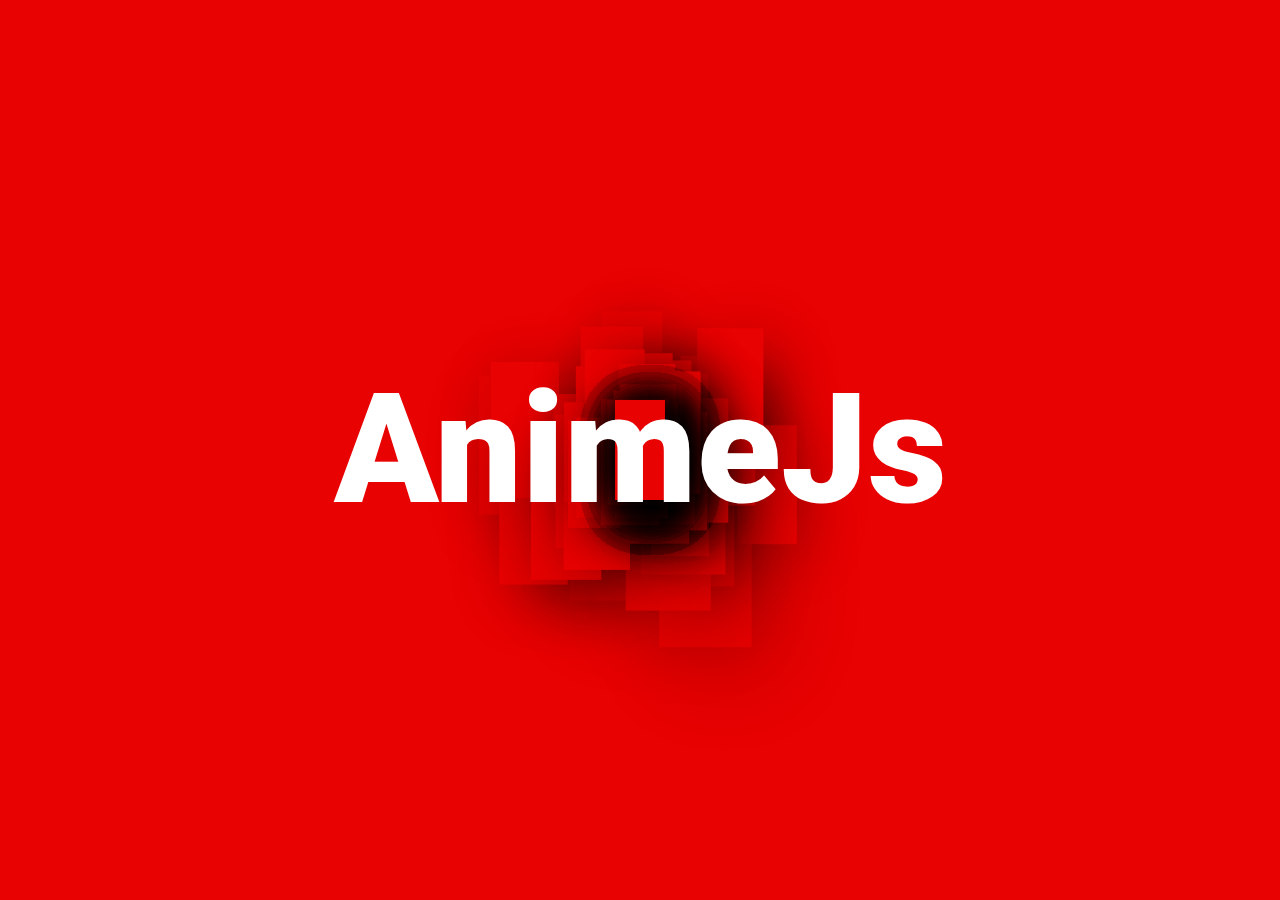
<file: anime/index.html>
<!DOCTYPE html>
<html lang="en">
    <head>
        <meta charset="UTF-8">
        <title>Anime</title>
        <link rel="stylesheet" href="style.css">
    </head>
    <body>
        <div class="container">
            <h2>AnimeJs</h2>
        </div>
        <script src="anime.min.js"></script>
        <script>
            const container = document.querySelector('.container');
            for (let i = 0; i <= 100; i++) {
                const blocks = document.createElement('div');
                blocks.classList.add('block');
                container.appendChild(blocks)
            }

            function animateBlocks() {
                anime({
                    targets: '.block',
                    translateX: function () {
                        return anime.random(-700, 700);
                    },
                    translateY: function () {
                        return anime.random(-500, 500);
                    },
                    scale: function () {
                        return anime.random(1, 5);
                    },
                    easing: 'linear',
                    duration: 3000,
                    delay: anime.stagger(10)
                })

            }
            animateBlocks();
        </script>
    </body>
</html>
</file>
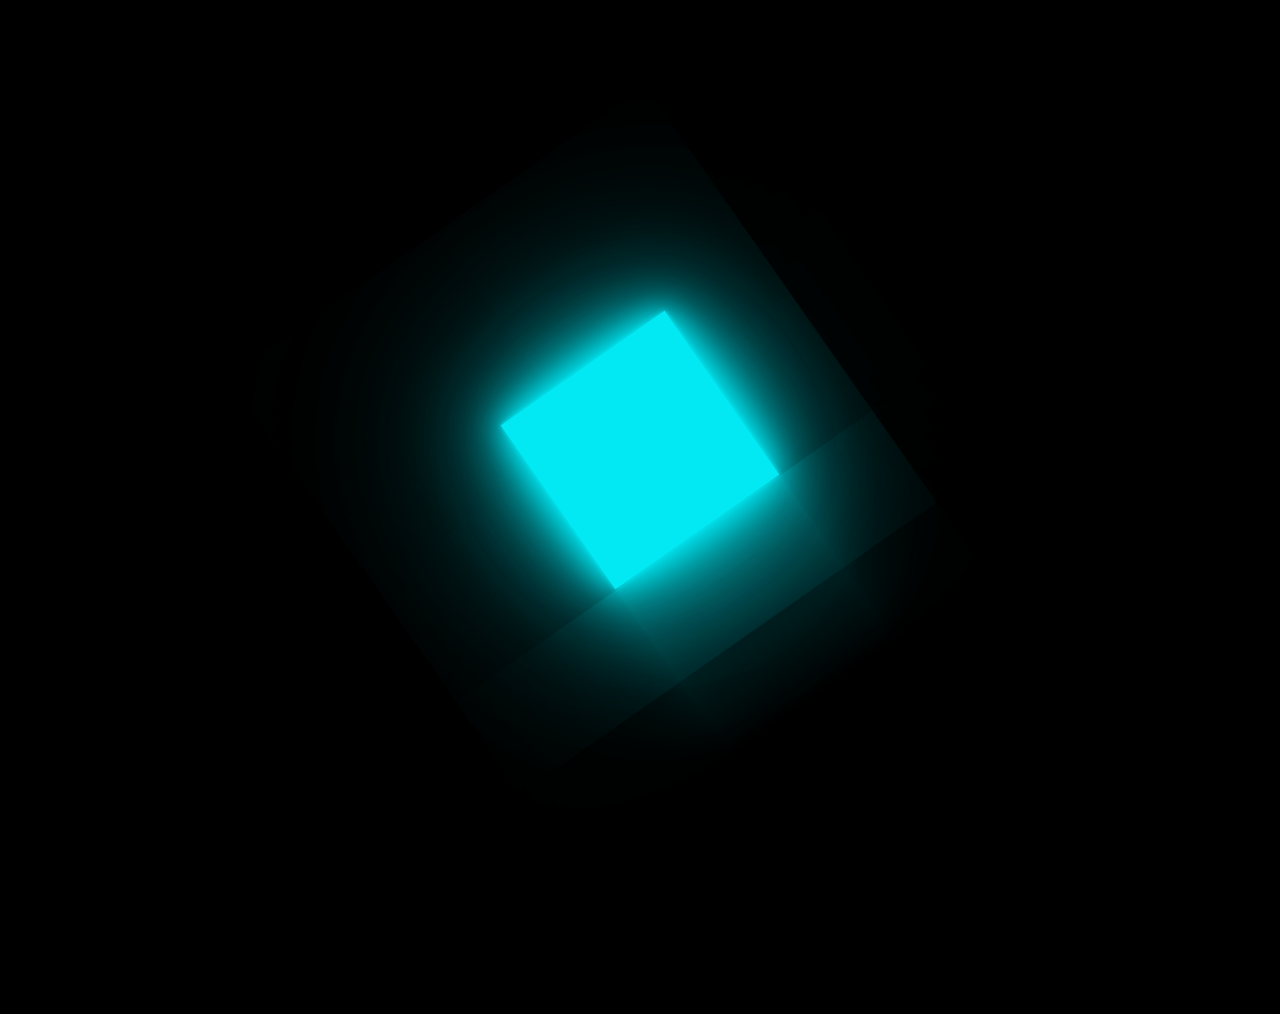
<file: climbingCube/index.html>
<!DOCTYPE html>
<html lang="en">
<head>
    <meta charset="UTF-8">
    <title>Climbing Cube</title>
    <link href="style.css" rel="stylesheet">
</head>
<body>
    <div class="container">
        <div class="box">
            <div class="cube">

            </div>
        </div>
    </div>
</body>
</html>
</file>
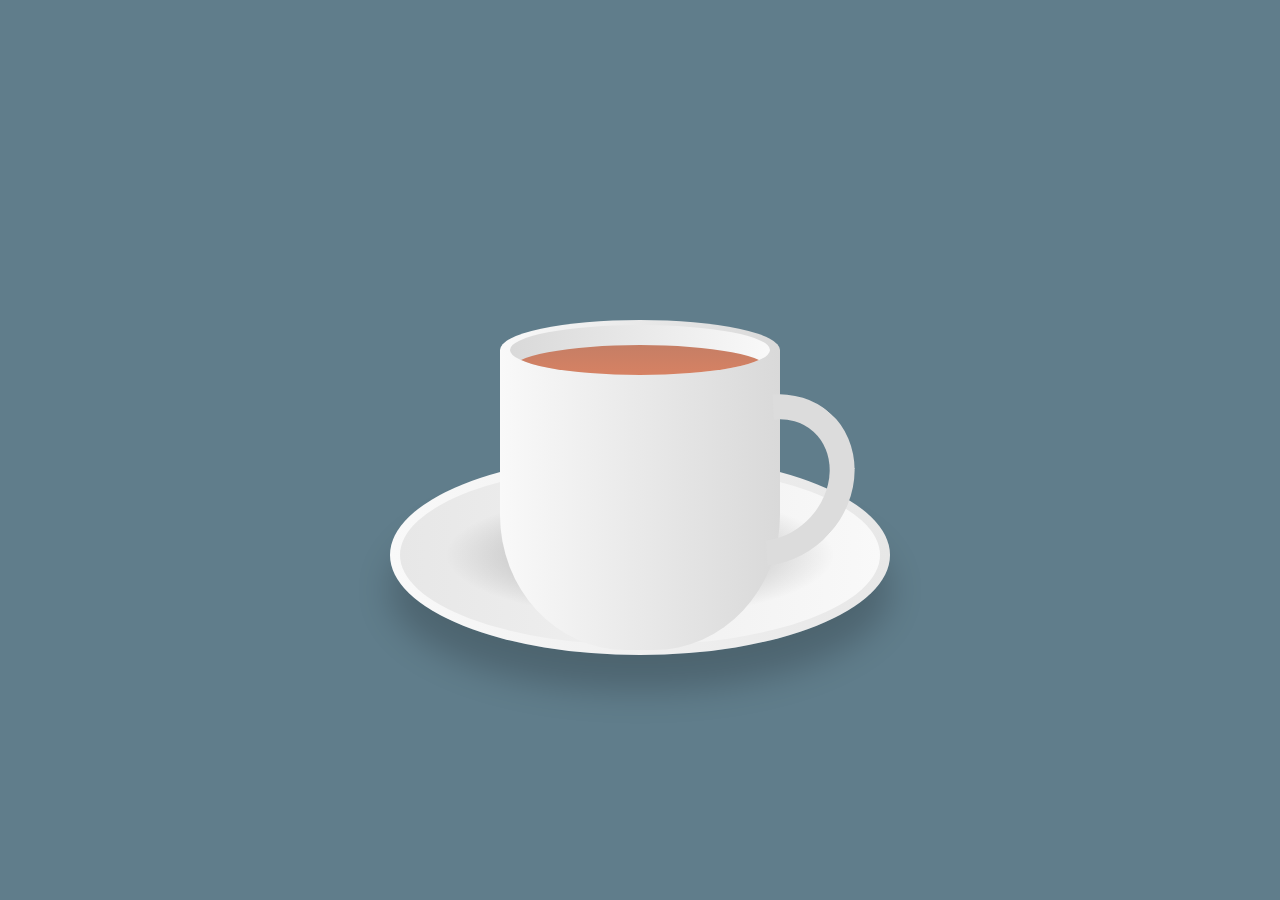
<file: hotCup/index.html>
<!DOCTYPE html>
<html lang="en">
<head>
    <meta charset="UTF-8">
    <title>Title</title>
    <link rel="stylesheet" href="style.css">
</head>
<body>
    <div class="container">
        <div class="plate">

        </div>
        <div class="cup">
            <div class="top">
                <div class="vapour">
                    <span style="--i:1;"></span>
                    <span style="--i:3;"></span>
                    <span style="--i:16;"></span>
                    <span style="--i:5;"></span>
                    <span style="--i:13;"></span>
                    <span style="--i:20;"></span>
                    <span style="--i:6;"></span>
                    <span style="--i:7;"></span>
                    <span style="--i:10;"></span>
                    <span style="--i:8;"></span>
                    <span style="--i:17;"></span>
                    <span style="--i:11;"></span>
                    <span style="--i:12;"></span>
                    <span style="--i:14;"></span>
                    <span style="--i:2;"></span>
                    <span style="--i:9;"></span>
                    <span style="--i:15;"></span>
                    <span style="--i:4;"></span>
                    <span style="--i:18;"></span>
                    <span style="--i:19;"></span>

                </div>
                <div class="circle">
                    <div class="tea">

                    </div>
                </div>
            </div>
            <div class="handle">

            </div>
        </div>
    </div>
</body>
</html>
</file>
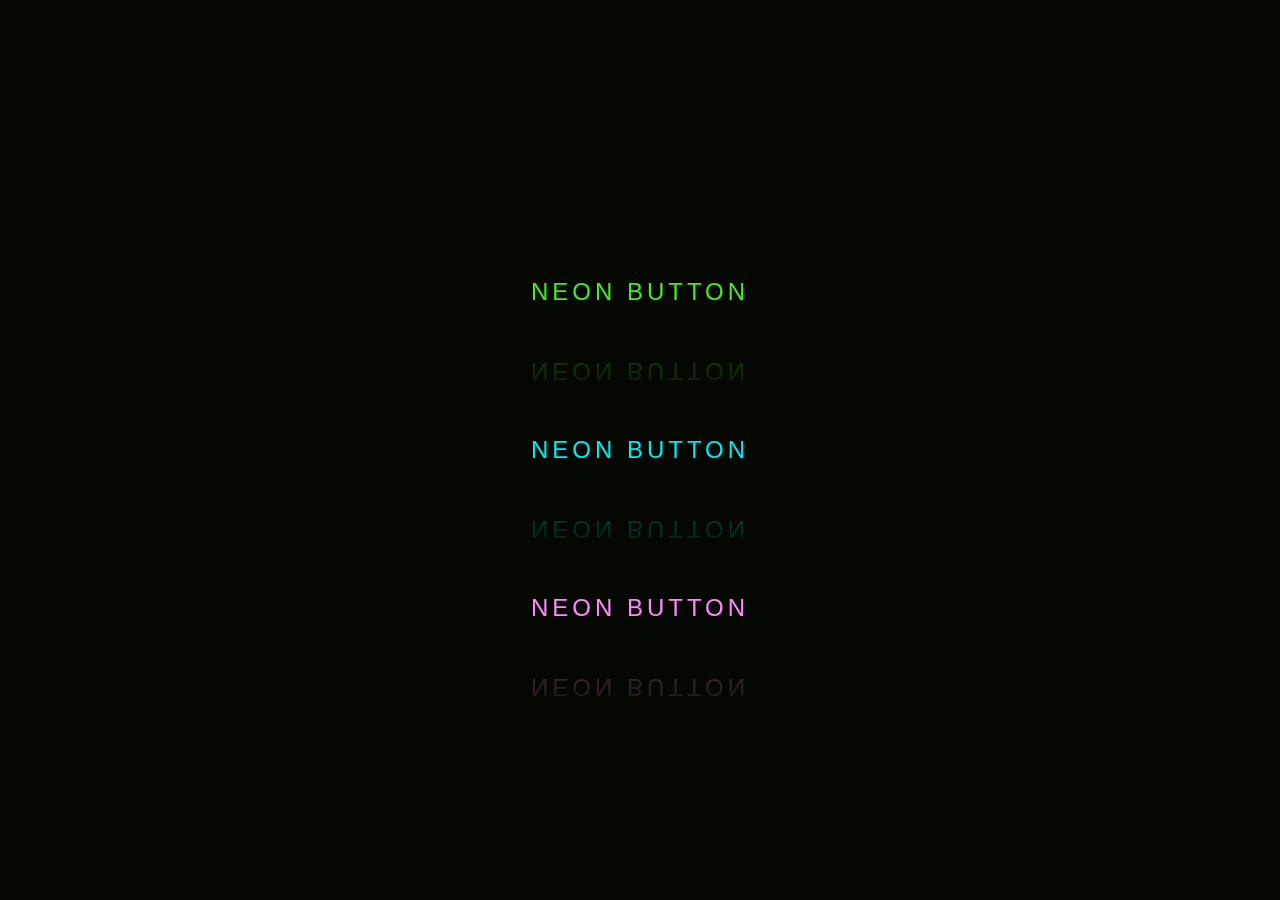
<file: lightButton/index.html>
<!DOCTYPE html>
<html lang="en">
<head>
    <meta charset="UTF-8">
    <title>Light Button</title>
    <link rel="stylesheet" href="style.css">
</head>
<body>
    <a href="#">
        <span></span>
        <span></span>
        <span></span>
        <span></span>
        Neon Button
    </a>
    <a href="#">
        <span></span>
        <span></span>
        <span></span>
        <span></span>
        Neon Button
    </a>
    <a href="#">
        <span></span>
        <span></span>
        <span></span>
        <span></span>
        Neon Button
    </a>
</body>
</html>
</file>
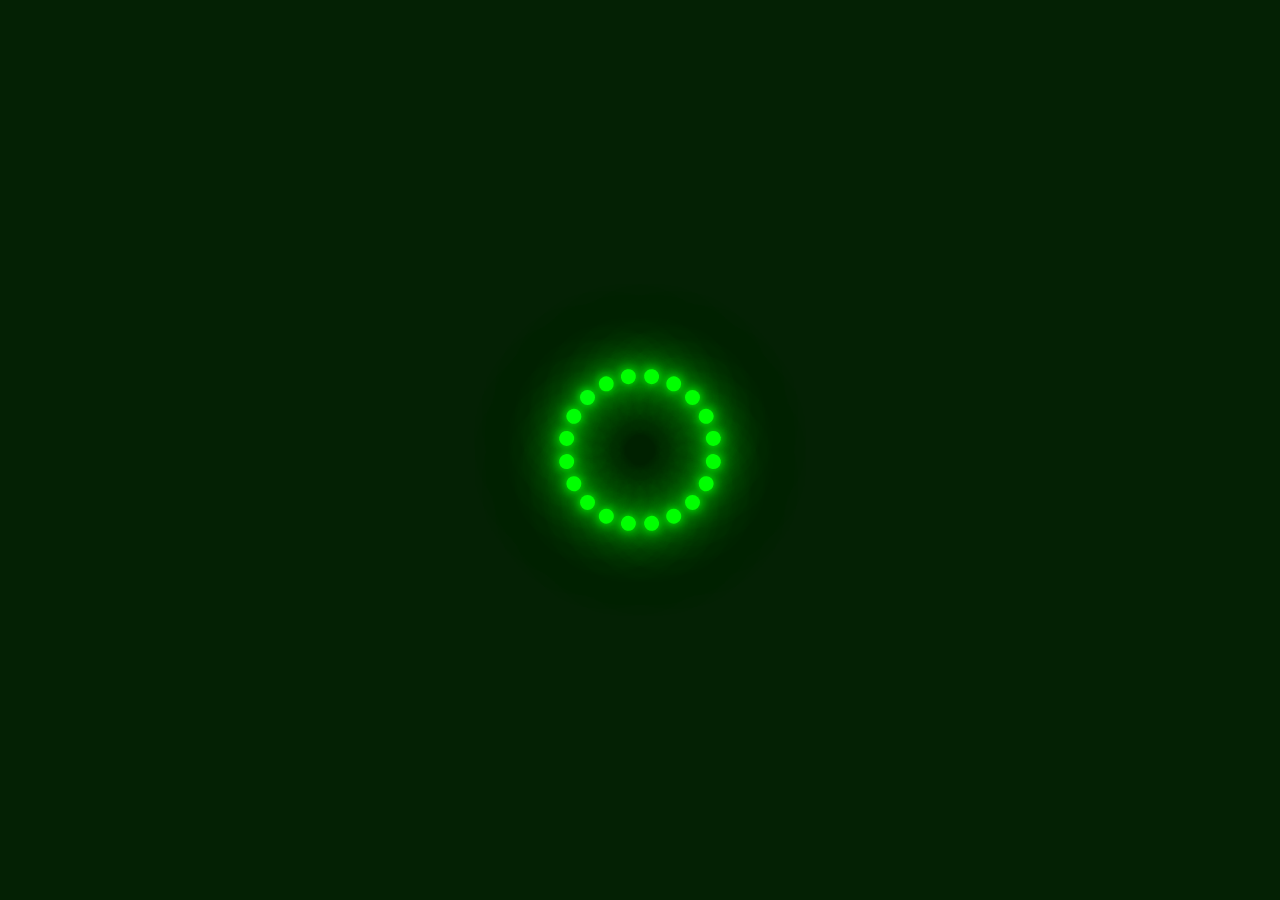
<file: loading/index.html>
<!DOCTYPE html>
<html lang="en">
<head>
    <meta charset="UTF-8">
    <title>Title</title>
    <link rel="stylesheet" href="style.css">
</head>
<body>
  <section>
    <div class="loader">
      <span style="--i:1;"></span>
      <span style="--i:2;"></span>
      <span style="--i:3;"></span>
      <span style="--i:4;"></span>
      <span style="--i:5;"></span>
      <span style="--i:6;"></span>
      <span style="--i:7;"></span>
      <span style="--i:8;"></span>
      <span style="--i:9;"></span>
      <span style="--i:10;"></span>
      <span style="--i:11;"></span>
      <span style="--i:12;"></span>
      <span style="--i:13;"></span>
      <span style="--i:14;"></span>
      <span style="--i:15;"></span>
      <span style="--i:16;"></span>
      <span style="--i:17;"></span>
      <span style="--i:18;"></span>
      <span style="--i:19;"></span>
      <span style="--i:20;"></span>
    </div>
  </section>
</body>
</html>
</file>
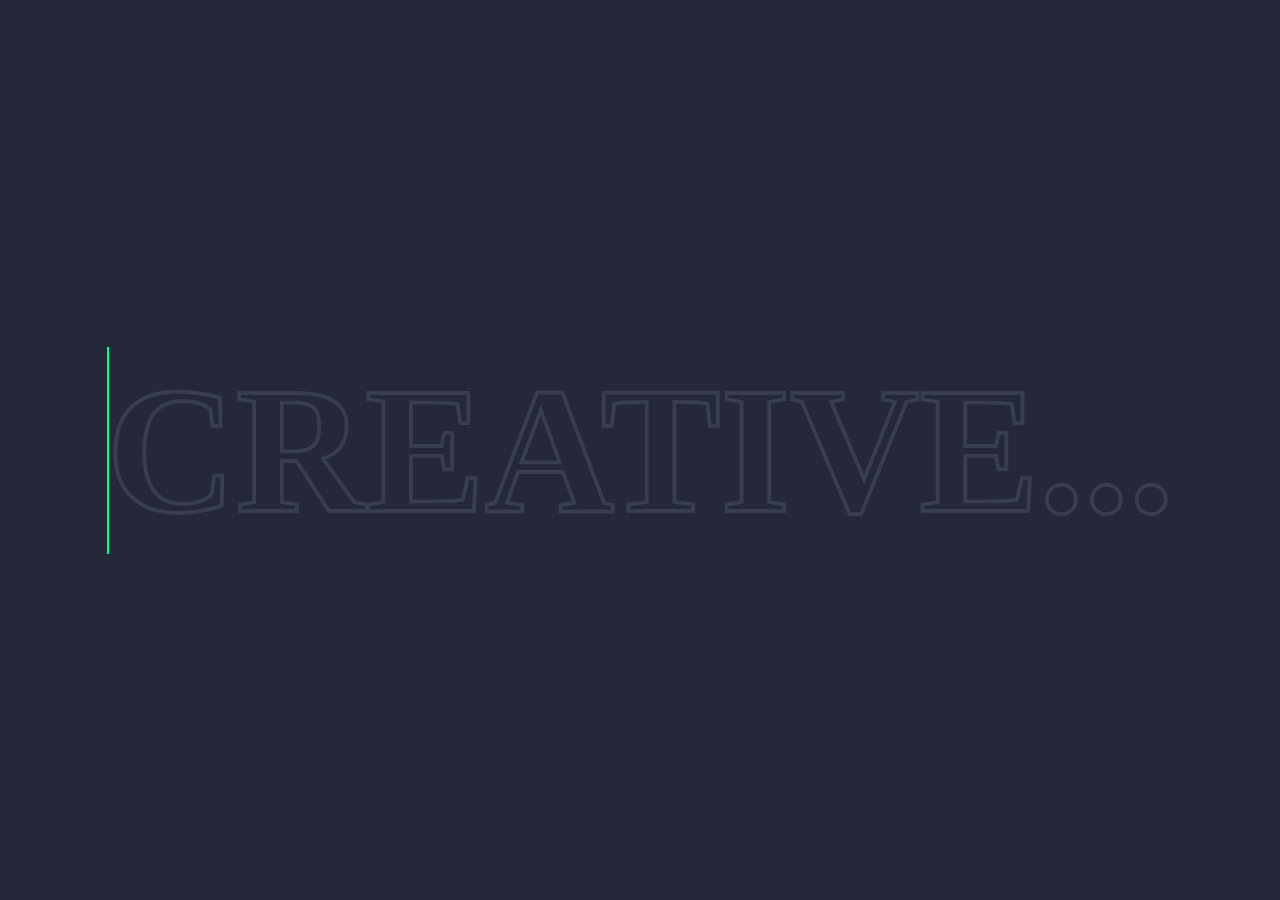
<file: textAnimation/index.html>
<!DOCTYPE html>
<html lang="en">
<head>
    <meta charset="UTF-8">
    <title>Text Animation</title>
    <link rel="stylesheet" href="style.css">
</head>
<body>
  <h2 data-text="Creative...">Creative...</h2>
</body>
</html>
</file>
<file: anime/style.css>
@import url('https://fonts.googleapis.com/css2?family=Roboto:ital,wght@0,100;0,300;0,400;0,500;0,700;0,900;1,100;1,300;1,400;1,500;1,700;1,900&display=swap');

* {
    margin: 0;
    padding: 0;
    box-sizing: border-box;
    font-family: 'Roboto', sans-serif;
}

body {
    position: relative;
    overflow: hidden;
    display: flex;
    justify-content: center;
    align-items: center;
    min-height: 100vh;
    background: #e80202;
}

.container {
    position: absolute;
    width: 100%;
    height: 100%;
    display: flex;
    justify-content: center;
    align-items: center;
}

h2 {
    color: #fff;
    text-align: center;
    font-size: 12vw;
    line-height: 0.6em;
    z-index: 1000;
    font-weight: 900;
}

.block {
    position: absolute;
    width: 50px;
    height: 100px;
    background: #e80202;
    box-shadow: 10px 10px 50px rgba(0, 0, 0, 0.2);
}
</file>
<file: climbingCube/style.css>
* {
    margin: 0;
    padding: 0;
    box-sizing: border-box;
}

body {
    display: flex;
    justify-content: center;
    align-items: center;
    min-height: 100vh;
    background: #000;
    overflow: hidden;
}

.container {
    position: relative;
    width: 100%;
    transform: rotate(-35deg);
}

.box {
    position: relative;
    left: -200px;
    display: flex;
    justify-content: center;
    align-items: center;
    width: calc(100% + 400px);
    height: 200px;
    -webkit-box-reflect: below 1px linear-gradient(transparent, #0004);
    animation: animateSurface 1.5s ease-in-out infinite;
}

@keyframes animateSurface {
    0% {
        transform: translateX(0px);
    }
    100% {
        transform: translateX(-200px);
    }

}

.cube {
    position: relative;
    width: 200px;
    height: 200px;
    background: #03e9f4;
    box-shadow: 0 0 5px rgba(3, 233, 244, 1),
    0 0 25px rgba(3, 233, 244, 1),
    0 0 50px rgba(3, 233, 244, 1),
    0 0 100px rgba(3, 233, 244, 1),
    0 0 200px rgba(3, 233, 244, 0.5),
    0 0 300px rgba(3, 233, 244, 0.5);
    transform-origin: bottom right;
    animation: animate 1.5s ease-in-out infinite;
}

@keyframes animate {
    0% {
        transform: rotate(0deg);
    }
    60% {
        transform: rotate(90deg);
    }
    65% {
        transform: rotate(85deg);
    }
    70% {
        transform: rotate(90deg);
    }
    75% {
        transform: rotate(87.5deg);
    }
    80%,100% {
        transform: rotate(90deg);
    }
}
</file>
<file: hotCup/style.css>
* {
    margin: 0;
    padding: 0;
    box-sizing: border-box;
}

body {
    display: flex;
    justify-content: center;
    align-items: center;
    min-height: 100vh;
    background: #607d8b;
}

.container {
    position: relative;
    top: 50px;
}

.cup {
    position: relative;
    width: 280px;
    height: 300px;
    background: linear-gradient(to right, #f9f9f9, #d9d9d9);
    border-bottom-left-radius: 45%;
    border-bottom-right-radius: 45%;
}

.top {
    position: absolute;
    top: -30px;
    left: 0;
    width: 100%;
    height: 60px;
    background: linear-gradient(to right, #f9f9f9, #d9d9d9);
    border-radius: 50%;
}

.circle {
    position: absolute;
    top: 5px;
    left: 10px;
    width: calc(100% - 20px);
    height: 50px;
    background: linear-gradient(to left, #f9f9f9, #d9d9d9);
    border-radius: 50%;
    box-sizing: border-box;
    overflow: hidden;
}

.tea {
    position: absolute;
    top: 20px;
    left: 0;
    width: 100%;
    height: 100%;
    background: linear-gradient(#c57e65, #e28462);
    border-radius: 50%;
}

.handle {
    position: absolute;
    right: -70px;
    top: 40px;
    width: 160px;
    height: 180px;
    border: 25px solid #dcdcdc;
    border-left: 25px solid transparent;
    border-bottom: 25px solid transparent;
    border-radius: 50%;
    transform: rotate(42deg);
}

.plate {
    position: absolute;
    bottom: -5px;
    left: 50%;
    transform: translateX(-50%);
    width: 500px;
    height: 200px;
    background: linear-gradient(to right, #f9f9f9, #e7e7e7);
    border-radius: 50%;
    box-shadow: 0 35px 35px rgba(0, 0, 0, 0.2);
}

.plate::before {
    content: '';
    position: absolute;
    top: 10px;
    left: 10px;
    right: 10px;
    bottom: 10px;
    border-radius: 50%;
    background: linear-gradient(to left, #f9f9f9, #e7e7e7);
}

.plate::after {
    content: '';
    position: absolute;
    top: 30px;
    left: 30px;
    right: 30px;
    bottom: 30px;
    background: radial-gradient(rgba(0,0,0,0.2) 25%, transparent, transparent);
    border-radius: 50%;
}

.vapour {
    position: relative;
    display: flex;
    z-index: 1;
    padding: 0 20px;
}

.vapour span {
    position: relative;
    bottom: 50px;
    display: block;
    margin: 0 2px 50px;
    min-width: 8px;
    height: 120px;
    background: #fff;
    border-radius: 50%;
    animation: animate 5s linear infinite;
    opacity: 0;
    filter: blur(8px);
    animation-delay: calc(var(--i) * -0.5s);
}

@keyframes animate {
    0% {
        transform: translateY(0) scaleX(1);
        opacity: 0;
    }
    15% {
        opacity: 1;
    }
    50% {
        transform: translateY(-150px) scaleX(5);
    }
    95% {
        opacity: 0;
    }
    100% {
        transform: translateY(-300px) scaleX(10);
    }
}
</file>
<file: lightButton/style.css>
* {
    margin: 0;
    padding: 0;
    font-family: Consolas, sans-serif;
    box-sizing: border-box;
}

body {
    display: flex;
    align-items: center;
    justify-content: center;
    min-height: 100vh;
    flex-direction: column;
    background: #050801;
}

a {
    position: relative;
    display: inline-block;
    padding: 25px 30px;
    margin: 40px 0;
    color: #03e9f4;
    font-size: 24px;
    text-decoration: none;
    text-transform: uppercase;
    overflow: hidden;
    transition: 0.5s;
    letter-spacing: 4px;
    -webkit-box-reflect: below 1px linear-gradient(transparent, #0005);
}

a:nth-child(1) {
    filter: hue-rotate(290deg);
}

a:nth-child(3) {
    filter: hue-rotate(110deg);
}

a:hover {
    background: #03e9f4;
    color: #050801;
    box-shadow: 0 0 5px #03e9f4,
                0 0 25px #03e9f4,
                0 0 50px #03e9f4,
                0 0 200px #03e9f4
}

a span {
    position: absolute;
    display: block;
}

a span:nth-child(1) {
    top: 0;
    left: -100%;
    width: 100%;
    height: 2px;
    background: linear-gradient(90deg, transparent, #03e9f4);
    animation: animate1 1s linear infinite;
}

@keyframes animate1 {
    0% {
        left: -100%;
    }
    50%, 100% {
        left: 100%;
    }
}

a span:nth-child(2) {
    top: -100%;
    right: 0;
    width: 2px;
    height: 100%;
    background: linear-gradient(180deg, transparent, #03e9f4);
    animation: animate2 1s linear infinite;
    animation-delay: 0.25s;
}

@keyframes animate2 {
    0% {
        top: -100%;
    }
    50%, 100% {
        top: 100%;
    }
}

a span:nth-child(3) {
    bottom: 0;
    right: -100%;
    width: 100%;
    height: 2px;
    background: linear-gradient(270deg, transparent, #03e9f4);
    animation: animate3 1s linear infinite;
    animation-delay: 0.5s;
}

@keyframes animate3 {
    0% {
        right: -100%;
    }
    50%, 100% {
        right: 100%;
    }
}

a span:nth-child(4) {
    bottom: -100%;
    left: 0;
    width: 2px;
    height: 100%;
    background: linear-gradient(360deg, transparent, #03e9f4);
    animation: animate4 1s linear infinite;
    animation-delay: 0.75s;
}

@keyframes animate4 {
    0% {
        bottom: -100%;
    }
    50%, 100% {
        bottom: 100%;
    }
}
</file>
<file: loading/style.css>
* {
    margin: 0;
    padding: 0;
    box-sizing: border-box;
}

section {
    display: flex;
    justify-content: center;
    align-items: center;
    min-height: 100vh;
    background: #042104;
    animation: animateBg 10s linear infinite;
}

@keyframes animateBg {
    0% {
        filter: hue-rotate(0deg);
    }
    100% {
        filter: hue-rotate(360deg);
    }
}
section .loader {
    position: relative;
    width: 120px;
    height: 120px;
}

section .loader span {
    position: absolute;
    top: 0;
    left: 0;
    width: 100%;
    height: 100%;
    transform: rotate(calc(18deg * var(--i)));
}

section .loader span::before {
    content: '';
    position: absolute;
    top: 0;
    left: 0;
    width: 15px;
    height: 15px;
    background: #00ff0a;
    border-radius: 50%;
    box-shadow: 0 0 10px  #00ff0a,
                0 0 20px  #00ff0a,
                0 0 40px  #00ff0a,
                0 0 60px  #00ff0a,
                0 0 80px  #00ff0a,
                0 0 100px  #00ff0a;
    animation: animate 2s linear infinite;
    animation-delay: calc(0.1s * var(--i));
}

@keyframes animate {
    0% {
        transform: scale(1);
    }
    80%, 100% {
        transform: scale(0);
    }
}
</file>
<file: textAnimation/style.css>
* {
    margin: 0;
    padding: 0;
    box-sizing: border-box;
}

body {
    display: flex;
    justify-content: center;
    align-items: center;
    min-height: 100vh;
    background: #252839;
}

h2 {
    position: relative;
    font-size: 14vw;
    color: #252839;
    -webkit-text-stroke: 0.3vw #383d52;
    text-transform: uppercase;
}

h2::before {
    content: attr(data-text);
    position: absolute;
    top: 0;
    left: 0;
    width: 0;
    height: 100%;
    color: #01fe87;
    -webkit-text-stroke: 0 #383d52;
    border-right: 2px solid #01fe87;
    overflow: hidden;
    animation: animate 6s linear infinite;
}

@keyframes animate {
    0%, 10%, 100% {
        width: 0;
    }
    70%, 90% {
        width: 100%;
    }
}
</file>
